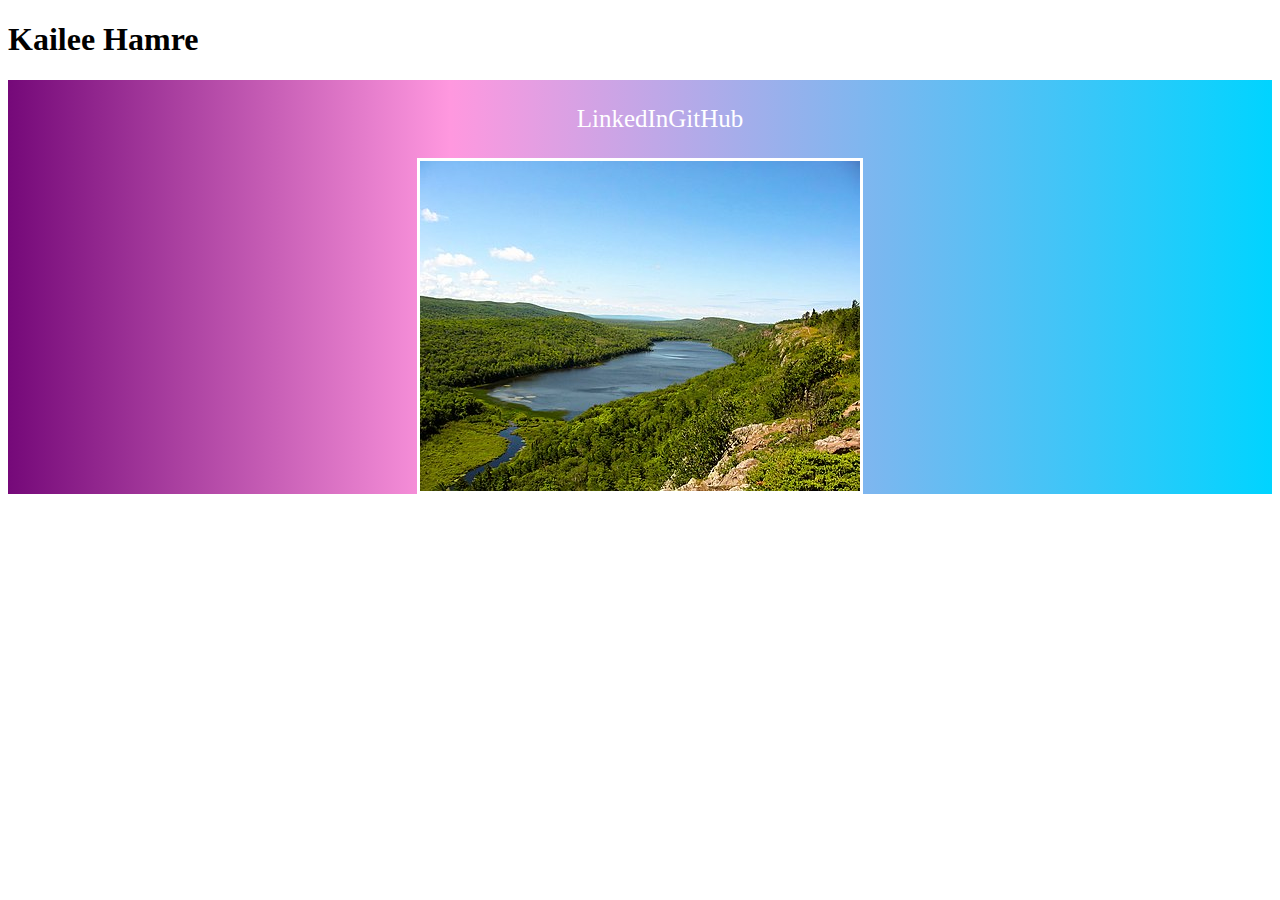
<file: index.html>
<!DOCTYPE html>
<!--[if lt IE 7]>      <html class="no-js lt-ie9 lt-ie8 lt-ie7"> <![endif]-->
<!--[if IE 7]>         <html class="no-js lt-ie9 lt-ie8"> <![endif]-->
<!--[if IE 8]>         <html class="no-js lt-ie9"> <![endif]-->
<!--[if gt IE 8]>      <html class="no-js"> <!--<![endif]-->
<html>
    <head>
        <meta charset="utf-8">
        <meta http-equiv="X-UA-Compatible" content="IE=edge">
        <title></title>
        <meta name="description" content="">
        <meta name="viewport" content="width=device-width, initial-scale=1">
        <link rel="stylesheet" href="styles.css">
    </head>
    <body>
     <h1>Kailee Hamre</h1>
     <div class="main">
        <ul>
       <li> <a href="https://www.linkedin.com/in/kailee-hamre-7aba701a8/">LinkedIn</a></li>
       <li>  <a href="https://github.com/lee14k">GitHub</a></li>
    </ul>
<img src="/stock.jpg" alt="">
</div>

        <script src="" async defer></script>
    </body>
</html>
</file>
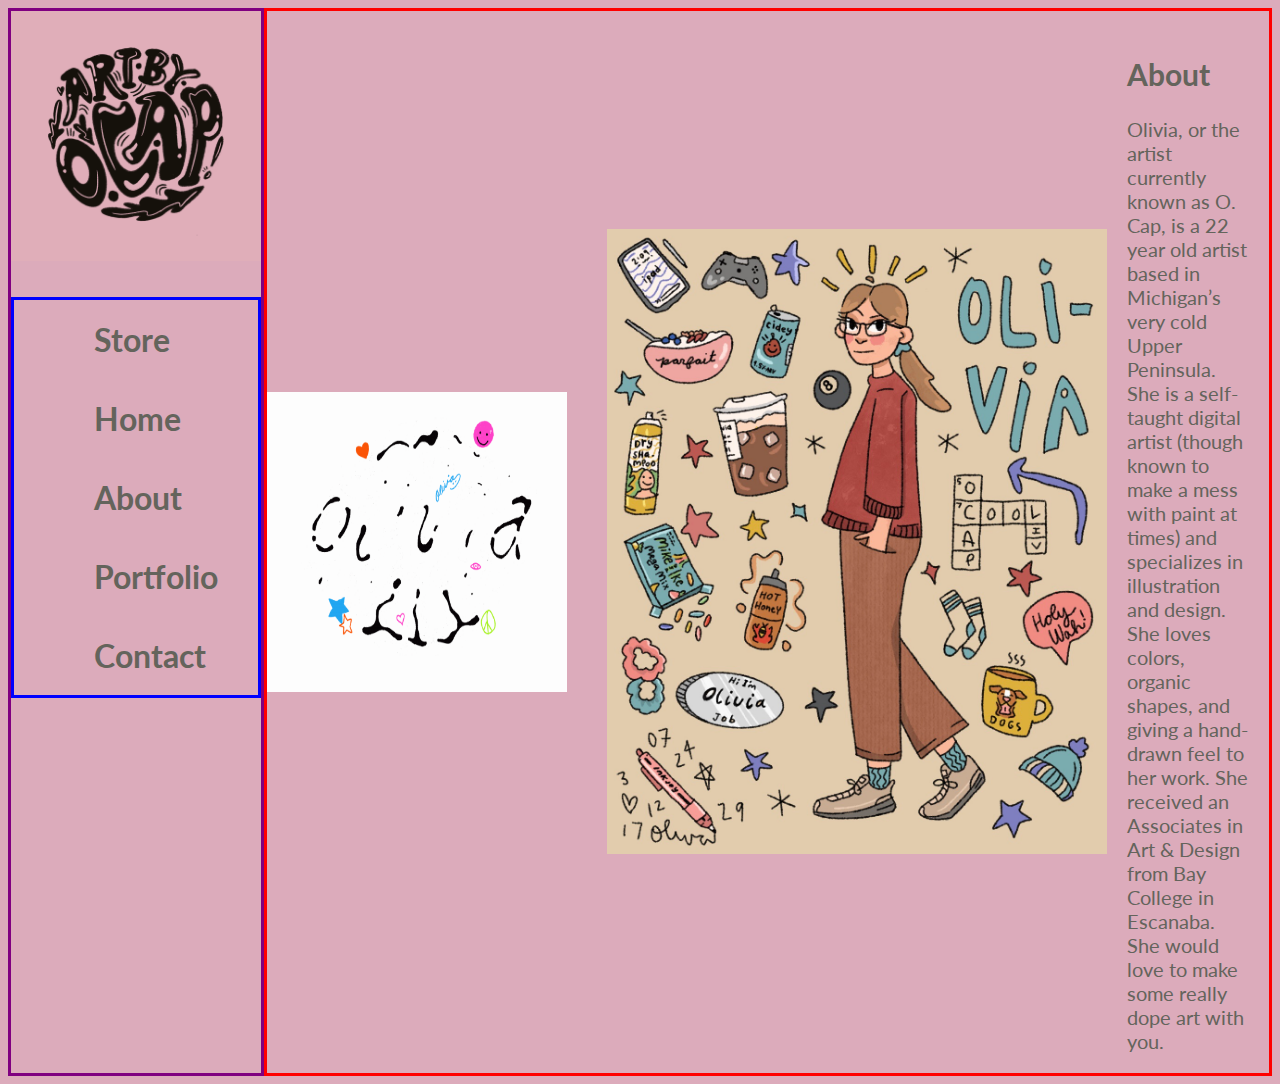
<file: about.html>
<!DOCTYPE html>
<!--[if lt IE 7]>      <html class="no-js lt-ie9 lt-ie8 lt-ie7"> <![endif]-->
<!--[if IE 7]>         <html class="no-js lt-ie9 lt-ie8"> <![endif]-->
<!--[if IE 8]>         <html class="no-js lt-ie9"> <![endif]-->
<!--[if gt IE 8]>      <html class="no-js"> <!--<![endif]-->
<html>
    <head>
        <meta charset="utf-8">
        <meta http-equiv="X-UA-Compatible" content="IE=edge">
        <title></title>
        <meta name="description" content="">
        <meta name="viewport" content="width=device-width, initial-scale=1">
        <link rel="stylesheet" href="about.css">
        <link rel="preconnect" href="https://fonts.gstatic.com" crossorigin>
<link href="https://fonts.googleapis.com/css2?family=Lato&display=swap" rel="stylesheet">

    </head>
    <body>

        <div class="sidebar">
            <a href ='index.html'><img src="images/Ocaplogo.jpg" id="logo" alt=""></a>
            <ul class='barlist'>
                <li>Store</li>
                <li><a href ='index.html'>Home</a></li>
                <li><a href="about.html">About</a></li>
                <li>Portfolio</li>
                <li><a href="contact.html">Contact</a></li>
            </ul>

       
        </div>

        <div id = 'blurb'>
            <img src="images/olivia" id="olivia" alt="">

       <div id = 'aboutpic'>
        <img src="images/about.jpg" id="aboutpic" alt="">

       </div>

    <div id="text">
        <h2>About</h2>

        Olivia, or the artist currently known as O. Cap, is a 22 year old artist based in Michigan’s very cold Upper Peninsula. She is a self-taught digital artist (though known to make a mess with paint at times) and specializes in illustration and design. She loves colors, organic shapes, and giving a hand-drawn feel to her work. She received an Associates in Art & Design from Bay College in Escanaba. She would love to make some really dope art with you.
       </div>

    </div>
        
        <script src="" async defer></script>
    </body>
</html>
</file>
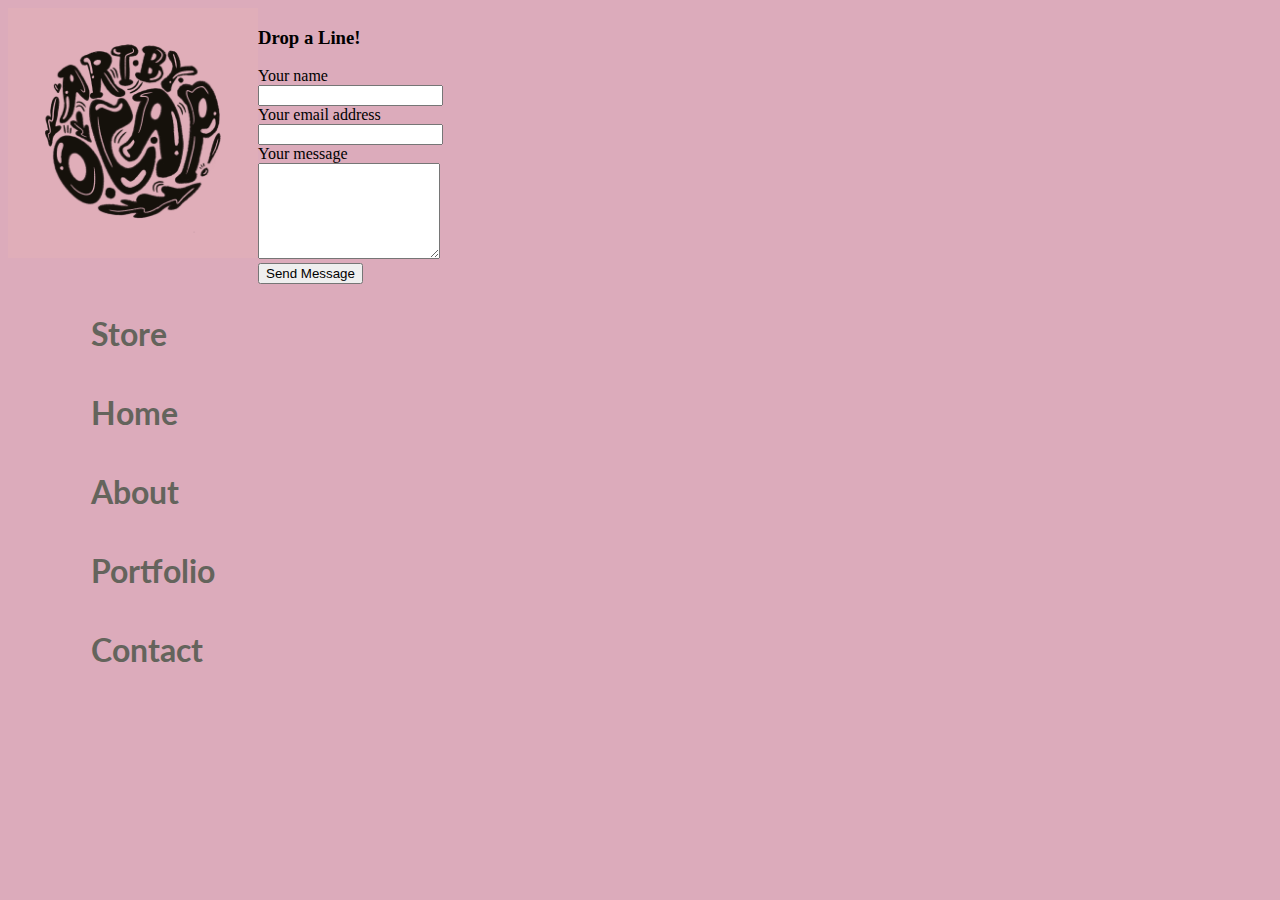
<file: contact.html>
<!DOCTYPE html>
<!--[if lt IE 7]>      <html class="no-js lt-ie9 lt-ie8 lt-ie7"> <![endif]-->
<!--[if IE 7]>         <html class="no-js lt-ie9 lt-ie8"> <![endif]-->
<!--[if IE 8]>         <html class="no-js lt-ie9"> <![endif]-->
<!--[if gt IE 8]>      <html class="no-js"> <!--<![endif]-->
<html>
    <head>
        <meta charset="utf-8">
        <meta http-equiv="X-UA-Compatible" content="IE=edge">
        <title></title>
        <meta name="description" content="">
        <meta name="viewport" content="width=device-width, initial-scale=1">
        <link rel="stylesheet" href="contact.css">
        <link rel="preconnect" href="https://fonts.gstatic.com" crossorigin>
<link href="https://fonts.googleapis.com/css2?family=Lato&display=swap" rel="stylesheet">
    </head>
    <body>
        <div class="sidebar">
            <a href ='index.html'><img src="images/Ocaplogo.jpg" id="logo" alt=""></a>
            <ul class='barlist'>
                <li><a href="store.html">Store</a></li>
                <li><a href ='index.html'>Home</a></li>
                <li><a href="about.html">About</a></li>
                <li><a href="portfolio.html">Portfolio</a></li>
                <li><a href="contact.html">Contact</a></li>
            </ul>
        </div>


       <div id="contact">
        <h3>Drop a Line!</h3>
        <div class="fcf-form-group">
            <label for="Name" class="fcf-label">Your name</label>
            <div class="fcf-input-group">
                <input type="text" id="Name" name="Name" class="fcf-form-control" required>
            </div>
        </div>
        <div class="fcf-form-group">
            <label for="Email" class="fcf-label">Your email address</label>
            <div class="fcf-input-group">
                <input type="email" id="Email" name="Email" class="fcf-form-control" required>
            </div>
        </div>

        <div class="fcf-form-group">
            <label for="Message" class="fcf-label">Your message</label>
            <div class="fcf-input-group">
                <textarea id="Message" name="Message" class="fcf-form-control" rows="6" maxlength="3000" required></textarea>
            </div>
        </div>
        <div class="fcf-form-group">
            <button type="submit" id="fcf-button" class="fcf-btn fcf-btn-primary fcf-btn-lg fcf-btn-block">Send Message</button>
        </div>

       </div>
   

        <script src="" async defer></script>
    </body>
</html>
</file>
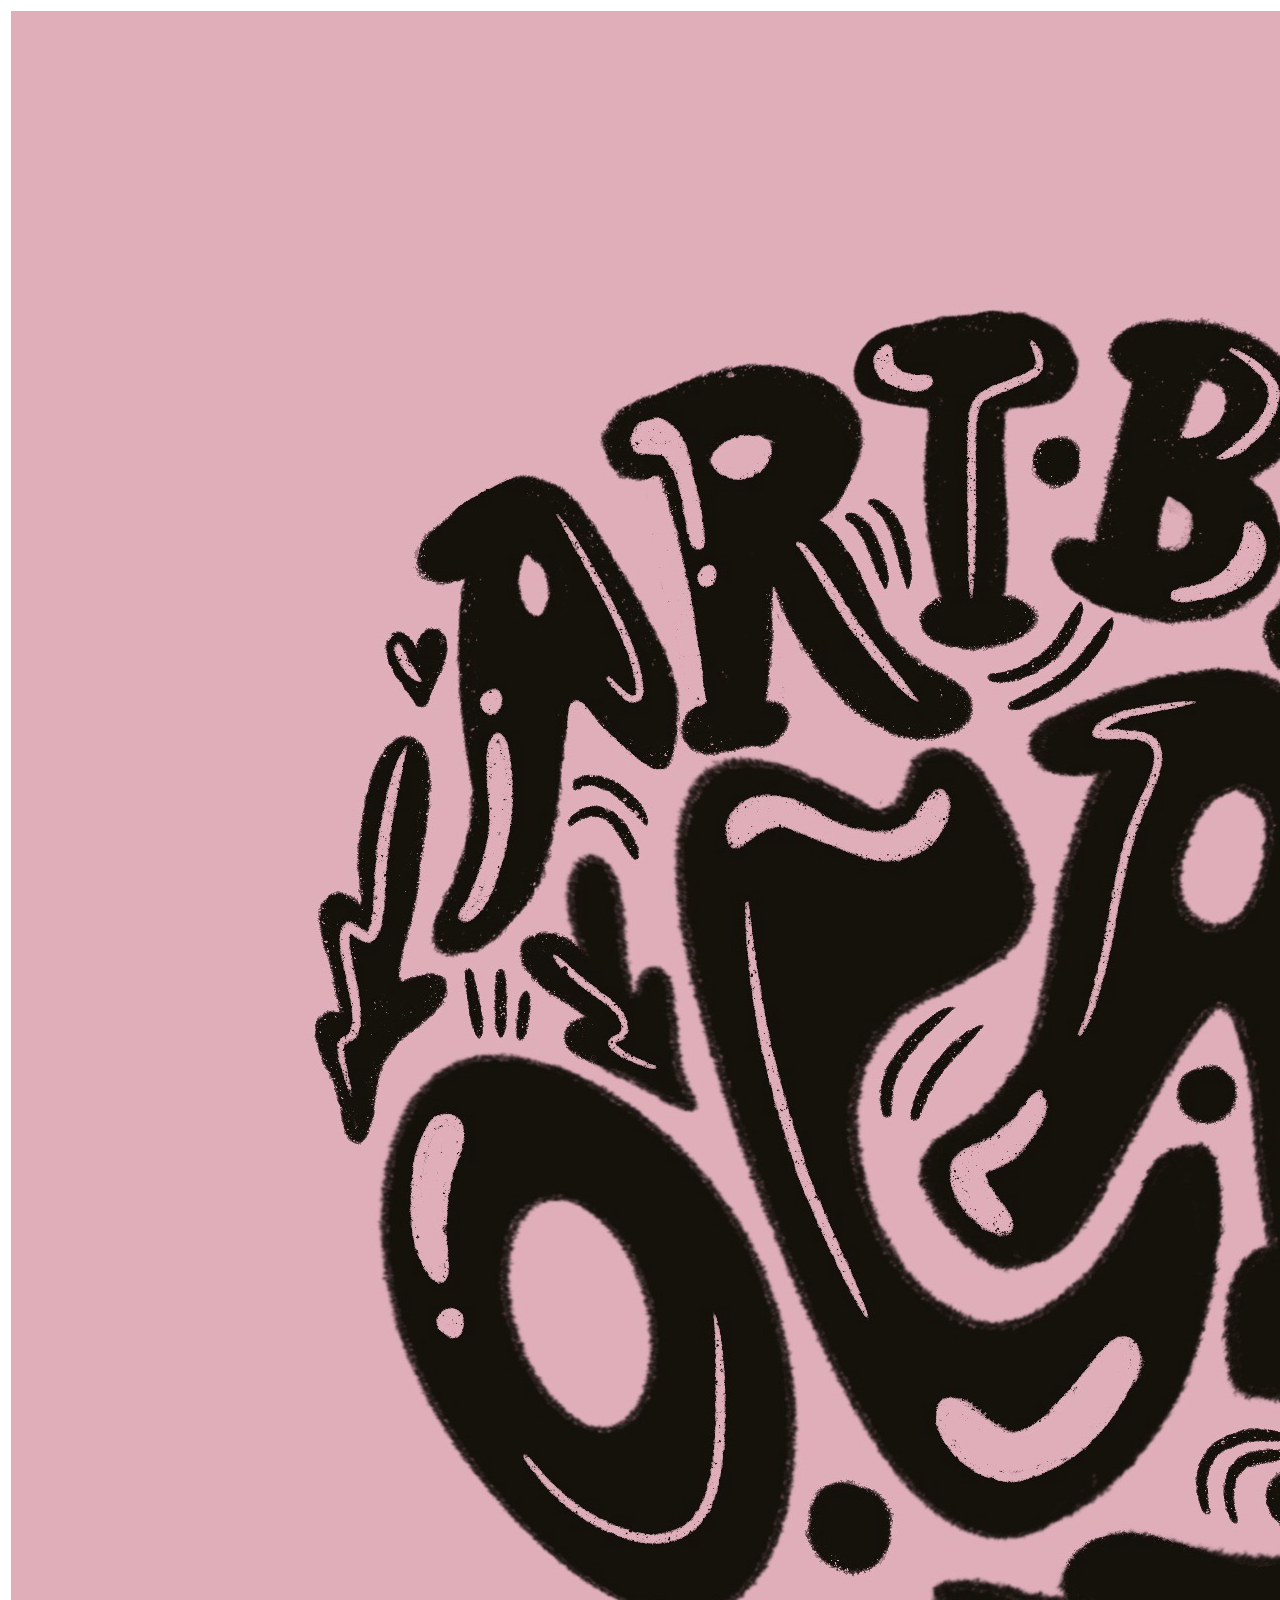
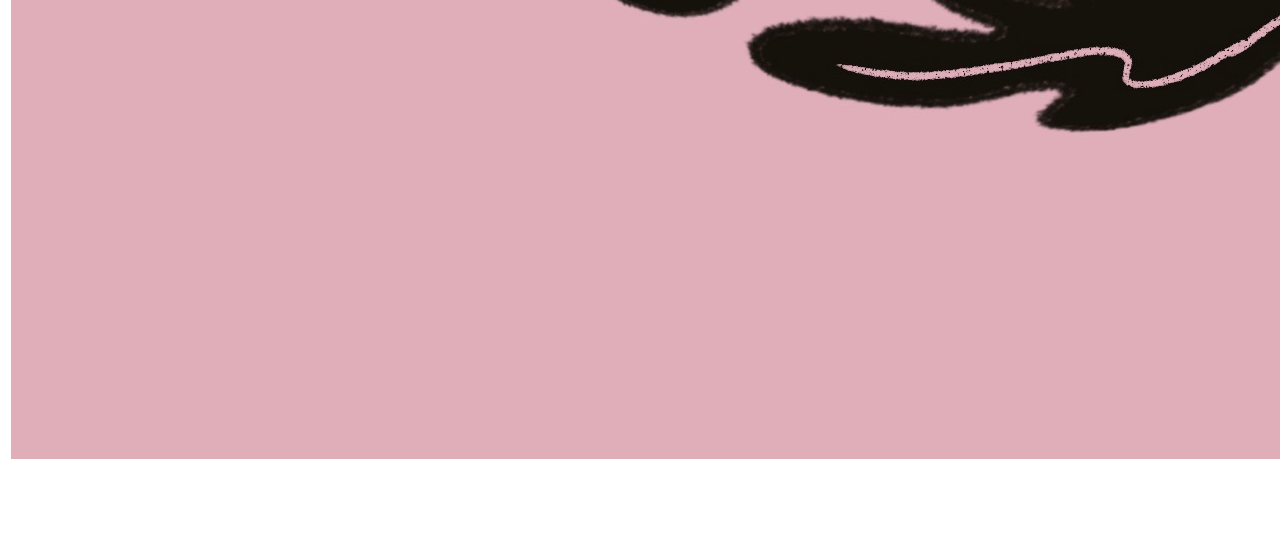
<file: store.html>
<!DOCTYPE html>
<!--[if lt IE 7]>      <html class="no-js lt-ie9 lt-ie8 lt-ie7"> <![endif]-->
<!--[if IE 7]>         <html class="no-js lt-ie9 lt-ie8"> <![endif]-->
<!--[if IE 8]>         <html class="no-js lt-ie9"> <![endif]-->
<!--[if gt IE 8]>      <html class="no-js"> <!--<![endif]-->
<html>
    <head>
        <meta charset="utf-8">
        <meta http-equiv="X-UA-Compatible" content="IE=edge">
        <title></title>
        <meta name="description" content="">
        <meta name="viewport" content="width=device-width, initial-scale=1">
        <link rel="stylesheet" href="styles.css">
        <link rel="preconnect" href="https://fonts.googleapis.com">
        <link rel="preconnect" href="https://fonts.gstatic.com" crossorigin>
        <link href="https://fonts.googleapis.com/css2?family=Lato&display=swap" rel="stylesheet">
    </head>
    <body>
      <div class="sidebar">
        <a href ='index.html'><img src="images/Ocaplogo.jpg" id="logo" alt=""></a>
        <ul class='barlist'>
            <li><a href="store.html">Store</a></li>
            <li><a href ='index.html'>Home</a></li>
            <li><a href="about.html">About</a></li>
            <li><a href="portfolio.html">Portfolio</a></li>
            <li><a href="contact.html">Contact</a></li>
        </ul>

   
    </div>


        <div id='collection-component-1672899150570'></div>
        <script type="text/javascript">
        /*<![CDATA[*/
        (function () {
          var scriptURL = 'https://sdks.shopifycdn.com/buy-button/latest/buy-button-storefront.min.js';
          if (window.ShopifyBuy) {
            if (window.ShopifyBuy.UI) {
              ShopifyBuyInit();
            } else {
              loadScript();
            }
          } else {
            loadScript();
          }
          function loadScript() {
            var script = document.createElement('script');
            script.async = true;
            script.src = scriptURL;
            (document.getElementsByTagName('head')[0] || document.getElementsByTagName('body')[0]).appendChild(script);
            script.onload = ShopifyBuyInit;
          }
          function ShopifyBuyInit() {
            var client = ShopifyBuy.buildClient({
              domain: 'f32253.myshopify.com',
              storefrontAccessToken: '1cce111feb877ce178a91821cb7982f9',
            });
            ShopifyBuy.UI.onReady(client).then(function (ui) {
              ui.createComponent('collection', {
                id: '432245211450',
                node: document.getElementById('collection-component-1672899150570'),
                moneyFormat: '%24%7B%7Bamount%7D%7D',
                options: {
          "product": {
            "styles": {
              "product": {
                "@media (min-width: 601px)": {
                  "max-width": "calc(25% - 20px)",
                  "margin-left": "20px",
                  "margin-bottom": "50px",
                  "width": "calc(25% - 20px)"
                },
                "img": {
                  "height": "calc(100% - 15px)",
                  "position": "absolute",
                  "left": "0",
                  "right": "0",
                  "top": "0"
                },
                "imgWrapper": {
                  "padding-top": "calc(75% + 15px)",
                  "position": "relative",
                  "height": "0"
                }
              }
            },
            "text": {
              "button": "Add to cart"
            }
          },
          "productSet": {
            "styles": {
              "products": {
                "@media (min-width: 601px)": {
                  "margin-left": "-20px"
                }
              }
            }
          },
          "modalProduct": {
            "contents": {
              "img": false,
              "imgWithCarousel": true,
              "button": false,
              "buttonWithQuantity": true
            },
            "styles": {
              "product": {
                "@media (min-width: 601px)": {
                  "max-width": "100%",
                  "margin-left": "0px",
                  "margin-bottom": "0px"
                }
              }
            },
            "text": {
              "button": "Add to cart"
            }
          },
          "option": {},
          "cart": {
            "text": {
              "total": "Subtotal",
              "button": "Checkout"
            }
          },
          "toggle": {}
        },
              });
            });
          }
        })();
        /*]]>*/
        </script>
        <script src="" async defer></script>
    </body>
</html>
</file>
<file: styles.css>
.main {
    background: rgb(117,9,121);
    background: linear-gradient(90deg, rgba(117,9,121,1) 0%, rgba(255,152,223,1) 35%, rgba(0,212,255,1) 100%);
display:flex;
flex-direction: column;
align-items: center;
}

    img {
        border:white solid;
     
    }

    a {
        color:white;
        text-decoration: none;
    }

    ul {
        text-decoration: none;
        display:flex;
        list-style-type:none;
        font-size:25px;
    }
</file>
<file: about.css>
body {
    background-color: #dcabbb;
    display: flex;
}

#blurb {
    display: flex;
    align-items: center;
     color:#64645c;
     font-family: 'Lato';
     border:solid red;
  
  }
 
  #aboutpic {
    width:500px;
     display: flex;
     flex-basis:10%;
     padding:20px;
  }
 
 
  a { 
     color: inherit;
     text-decoration: none;
  } 
 
  #text {
     font-size:20px;
     flex-basis:50%;
     padding:20px;
  }

  #logo {
    width:250px;
    height:250px;

}
.barlist {
    color:#64645c;
    font-weight: bolder;
    font-family: 'Lato';
    font-size:2rem;
}
ul {
    list-style: none;
    display: grid;
    justify-content: center;
    border: solid blue;
}

li {
    padding:20px;
}

.sidebar {
grid-column: 1;
grid-row:1 / span 2;
border:solid purple;
}

#olivia {
    display:flex;

  width:300px;
  height:300px;
}
</file>
<file: contact.css>
body {
    display:flex;
    grid-template-rows:75px auto;
    grid-template-columns: 350px auto;
    background-color: #dcabbb;

}


ul {
    list-style: none;
    display: grid;
    justify-content: center;
}

li {
    padding:20px;
}

.sidebar {
grid-column: 1;
grid-row:1 / span 2;
}
#logo {
    width:250px;
    height:250px;

}

.barlist {
    color:#64645c;
    font-weight: bolder;
    font-family: 'Lato';
    font-size:2rem;
}


a { 
    color: inherit;
    text-decoration: none;
 }
</file>
